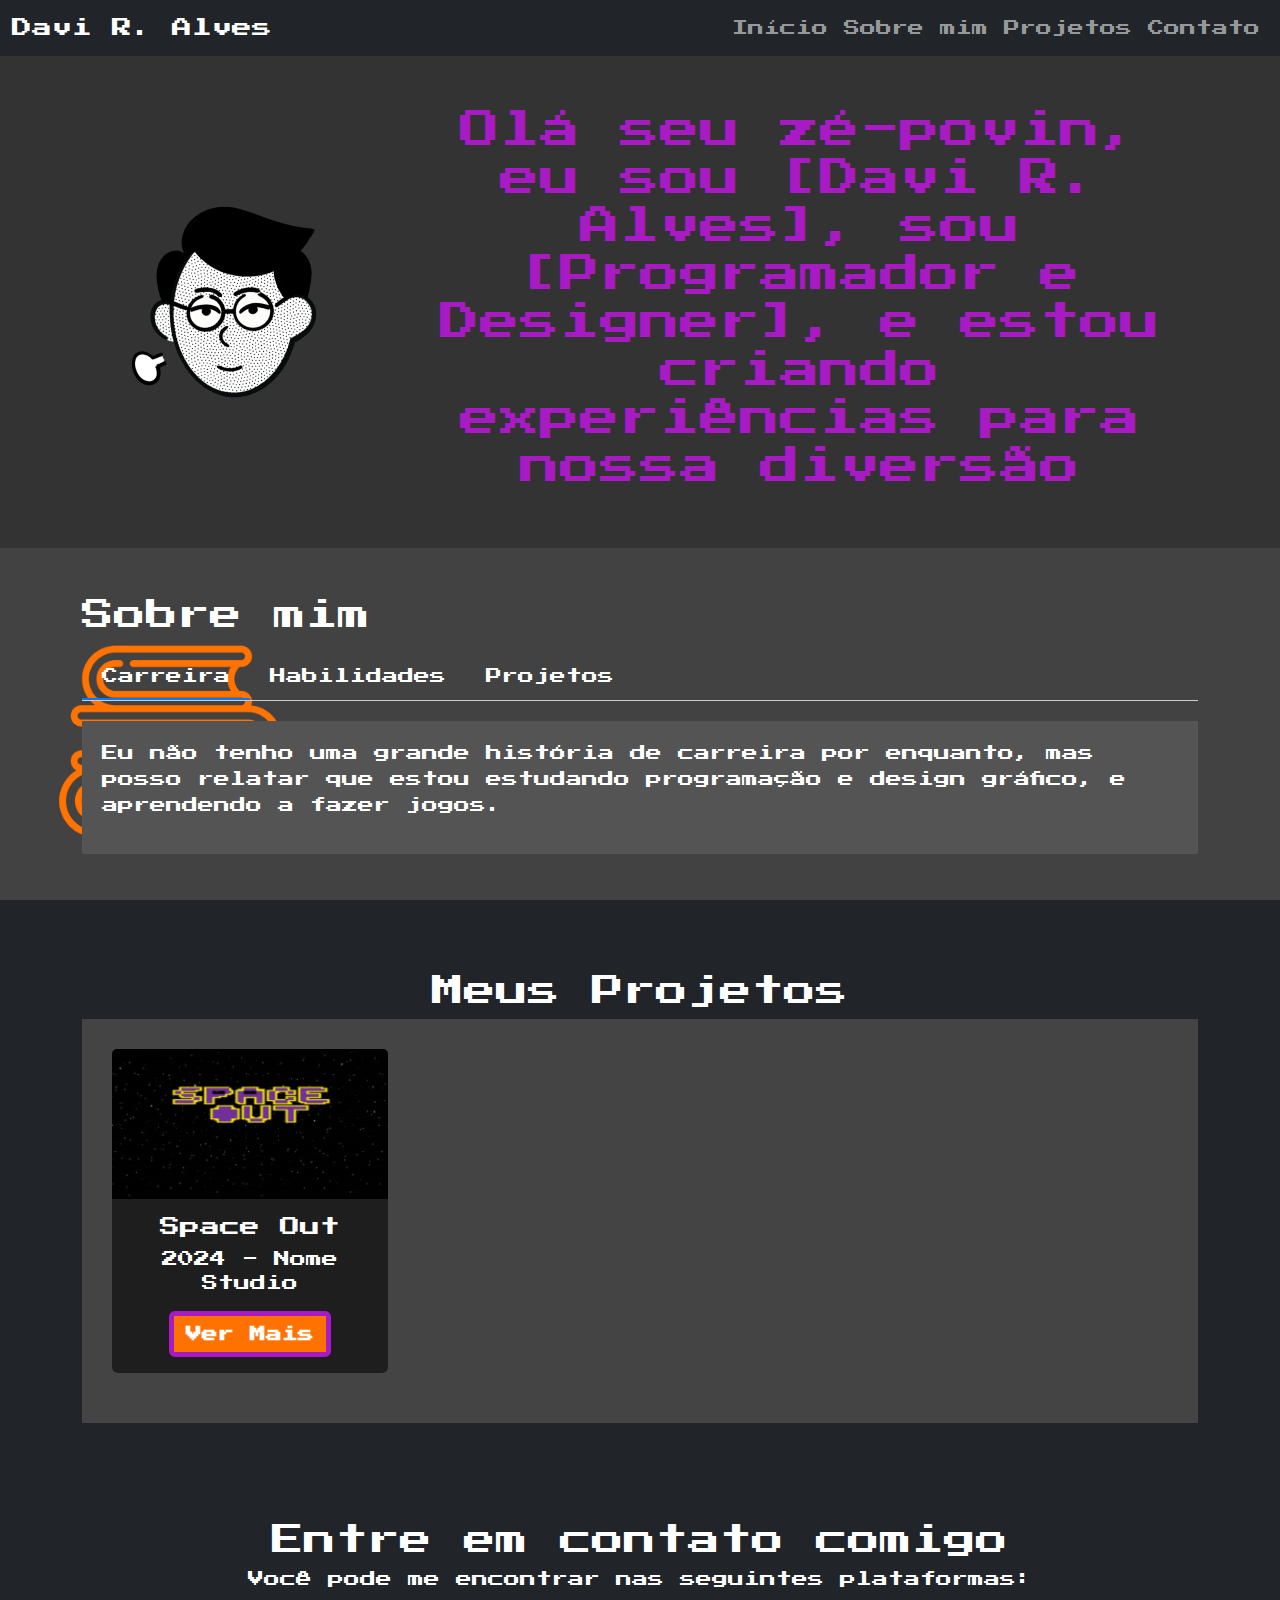
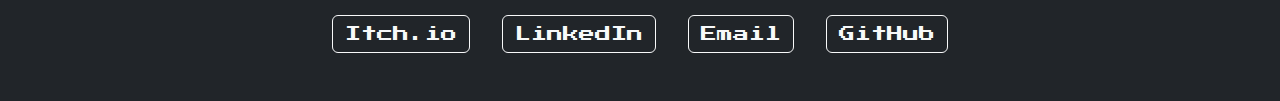
<file: index.html>
<!DOCTYPE html>
<html lang="pt-br">

<head>
    <meta charset="UTF-8">
    <meta name="viewport" content="width=device-width, initial-scale=1.0">
    <title>Portfólio de Davi R. Alves</title>
    <link href="https://cdn.jsdelivr.net/npm/bootstrap@5.3.3/dist/css/bootstrap.min.css" rel="stylesheet">
    <link rel="stylesheet" href="Style.css">
</head>

<body class="bg-dark">

    <header>
        <nav class="navbar navbar-expand-lg navbar-dark bg-dark">
            <div class="container-fluid">
                <a class="navbar-brand" href="#">Davi R. Alves</a>
                <button class="navbar-toggler" type="button" data-bs-toggle="collapse" data-bs-target="#navbarNavDropdown"
                    aria-controls="navbarNavDropdown" aria-expanded="false" aria-label="Toggle navigation">
                    <span class="navbar-toggler-icon"></span>
                </button>
                <div class="collapse navbar-collapse" id="navbarNavDropdown">
                    <ul class="navbar-nav ms-auto">
                        <li class="nav-item">
                            <a class="nav-link" href="#hero">Início</a>
                        </li>
                        <li class="nav-item">
                            <a class="nav-link" href="#sobre">Sobre mim</a>
                        </li>
                        <!-- <li class="nav-item">
                            <a class="nav-link" href="#faq">F.A.Q.</a>
                        </li> -->
                        <li class="nav-item">
                            <a class="nav-link" href="#projetos">Projetos</a>
                        </li>
                        <li class="nav-item">
                            <a class="nav-link" href="#contato">Contato</a>
                        </li>
                    </ul>
                </div>
            </div>
        </nav>
    </header>

    <main>
        <section id="hero" class="hero text-center text-white">
            <div class="container">
                <img src="Images/my-notion-face-transparent.png" alt="Avatar" class="avatar">
                <h1>Olá seu zé-povin, eu sou <span>[Davi R. Alves]</span>, sou <span>[Programador e Designer]</span>, e estou criando
                    experiências para nossa diversão </h1>
            </div>
        </section>

        <section id="sobre" class="text-white p-5">
            <div class="container">
                <h2>Sobre mim</h2>
                <div class="tabs">
                    <div class="tab-buttons">
                        <button class="tab-button active" data-tab="carreira">Carreira</button>
                        <button class="tab-button" data-tab="habilidades">Habilidades</button>
                        <button class="tab-button" data-tab="projetos-sobre">Projetos</button>
                    </div>
                    <div class="tab-contents">
                        <div class="tab-content active" id="carreira">
                            <p>Eu não tenho uma grande história de carreira por enquanto, mas posso relatar que estou estudando programação e design gráfico, e aprendendo a fazer jogos.</p>
                        </div>
                        <div class="tab-content" id="habilidades">
                            <p>Minha principal habilidade é a programação, mas também tenho conhecimento em design gráfico, modelagem 3D, roteirização e um pouco de Unity. Ainda estou em fase de aprendizado e quero continuar crescendo.</p>
                        </div>
                        <div class="tab-content" id="projetos-sobre">
                            <p>No momento, há apenas um projeto público, mas tenho planos para mais. Sobre o Space Out, foi um jogo feito para uma game jam em apenas 1 semana. É um jogo de plataforma cooperativo local, ainda em versão alpha (com bugs e melhorias pendentes).</p>
                        </div>
                    </div>
                </div>
            </div>
        </section>

        <!--
        <section id="faq" class="text-white p-5">
            <div class="container">
                <h2>F.A.Q.</h2>
                <div class="accordion">
                    <div class="accordion-item">
                        <button class="accordion-header">Pergunta 1</button>
                        <div class="accordion-content">
                            <p>Resposta 1...</p>
                        </div>
                    </div>
                    <div class="accordion-item">
                        <button class="accordion-header">Pergunta 2</button>
                        <div class="accordion-content">
                            <p>Resposta 2...</p>
                        </div>
                    </div>
                    <div class="accordion-item">
                        <button class="accordion-header">Pergunta 3</button>
                        <div class="accordion-content">
                            <p>Resposta 3...</p>
                        </div>
                    </div>
                </div>
            </div>
        </section>
        -->

        <section id="projetos" class="projetos text-center">
            <div class="container">
                <h2>Meus Projetos</h2>
                <div class="projeto-scroll">
                    <div class="row">
                        <div class="col-md-3">
                            <div class="card">
                                <img src="Images/FrontPhoto.png" class="card-img-top" alt="Jogo 1">
                                <div class="card-body">
                                    <h5 class="card-title">Space Out</h5>
                                    <p class="card-text">2024 - Nome Studio</p>
                                    <a href="GamesPages/SpaceOut/SpaceOut.html" class="btn btn-warning">Ver Mais</a>
                                </div>
                            </div>
                        </div>
                    </div>
                </div>
            </div>
        </section>

        <section id="contato" class="text-center text-white p-5">
            <div class="container">
                <h2>Entre em contato comigo</h2>
                <p>Você pode me encontrar nas seguintes plataformas:</p>
                <div class="mt-4">
                    <a href="https://drago336.itch.io" class="btn btn-outline-light mx-2" target="_blank">Itch.io</a>
                    <a href="https://www.linkedin.com/in/davi-r-alves-295299337/" class="btn btn-outline-light mx-2" target="_blank">LinkedIn</a>
                    <a href="mailto:Davialves0303@gmail.com" class="btn btn-outline-light mx-2">Email</a>
                    <a href="https://github.com/DRA336" class="btn btn-outline-light mx-2" target="_blank">GitHub</a>
                </div>
            </div>
        </section>
    </main>

    <script src="https://cdn.jsdelivr.net/npm/bootstrap@5.3.0/dist/js/bootstrap.bundle.min.js"></script>
    <script src="script.js"></script>
</body>

</html>
</file>
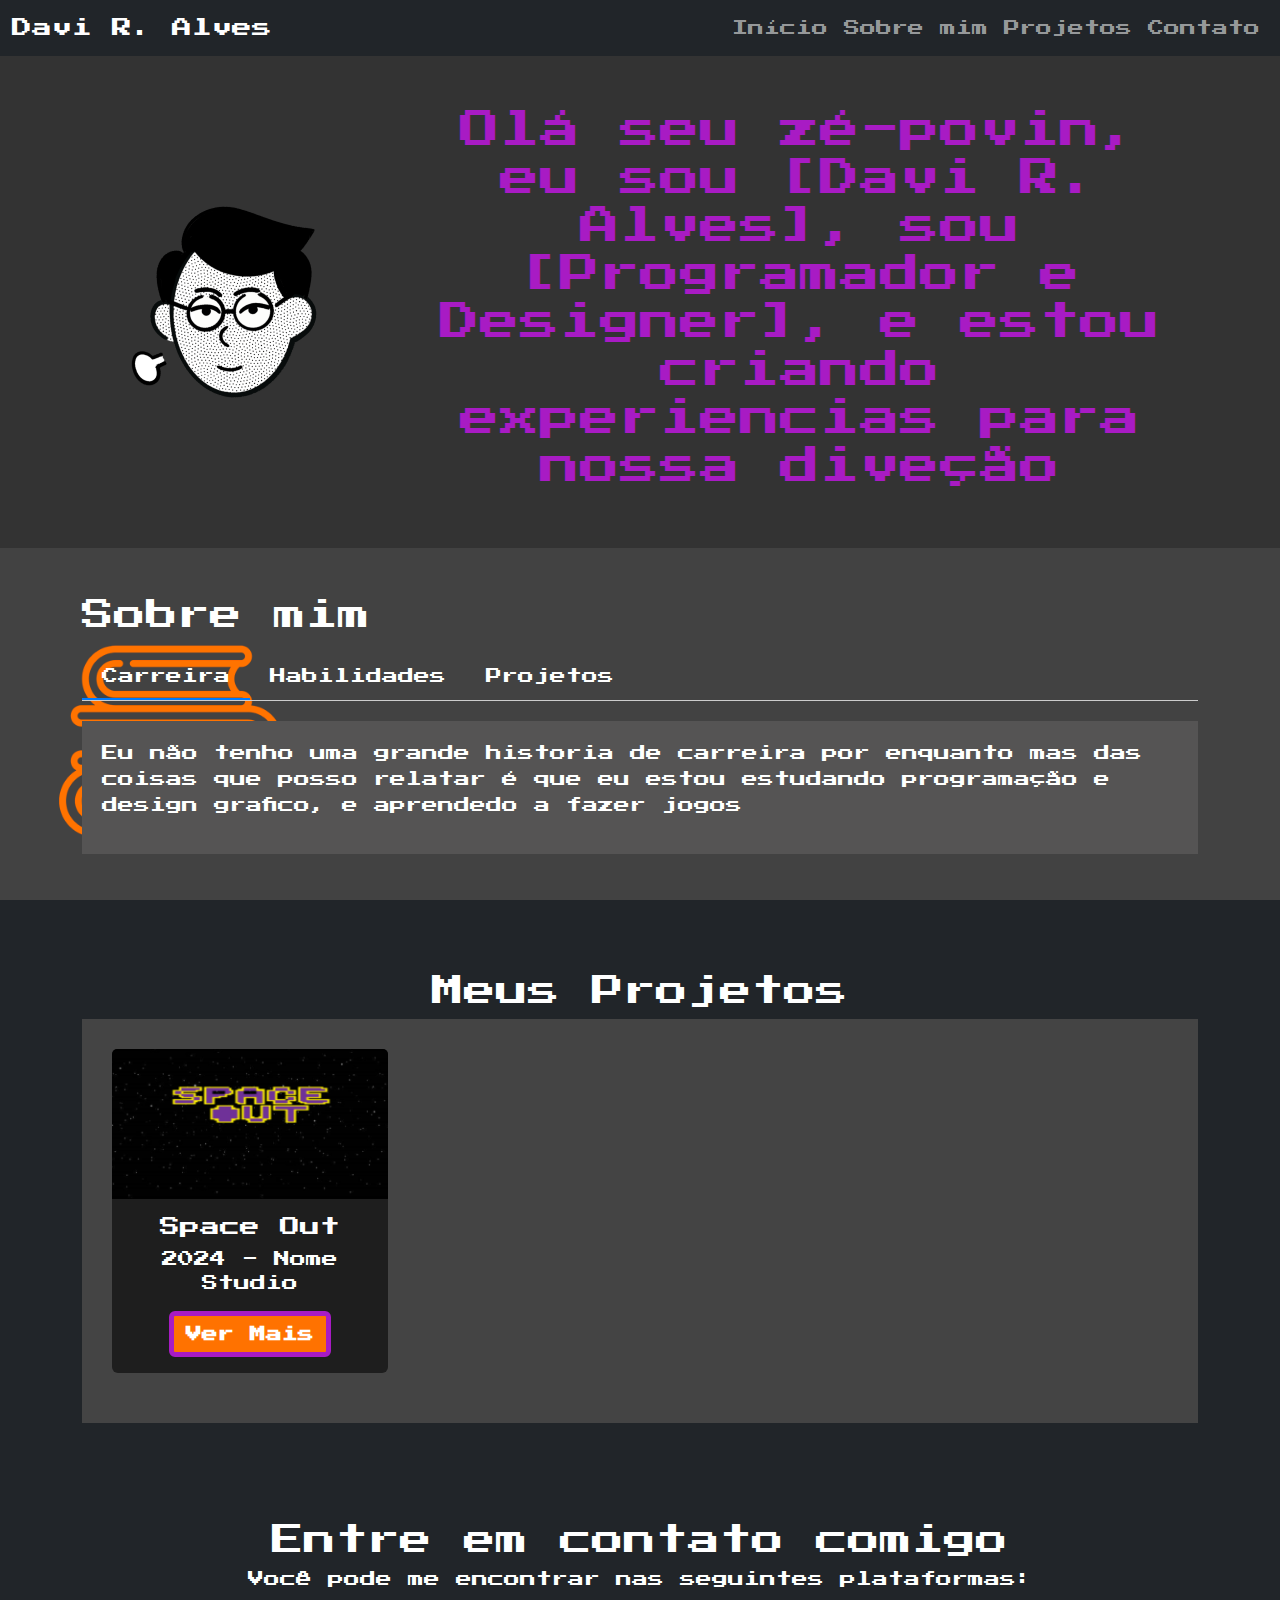
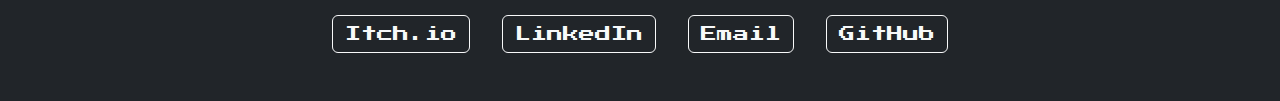
<file: Index.html>
<!DOCTYPE html>
<html lang="pt-br">

<head>
    <meta charset="UTF-8">
    <meta name="viewport" content="width=device-width, initial-scale=1.0">
    <title>Portfólio de Davi R. Alves</title>
    <link href="https://cdn.jsdelivr.net/npm/bootstrap@5.3.3/dist/css/bootstrap.min.css" rel="stylesheet">
    <link rel="stylesheet" href="Style.css">
</head>

<body class="bg-dark">

    <header>
        <nav class="navbar navbar-expand-lg navbar-dark bg-dark">
            <div class="container-fluid">
                <a class="navbar-brand" href="#">Davi R. Alves</a>
                <button class="navbar-toggler" type="button" data-bs-toggle="collapse" data-bs-target="#navbarNavDropdown"
                    aria-controls="navbarNavDropdown" aria-expanded="false" aria-label="Toggle navigation">
                    <span class="navbar-toggler-icon"></span>
                </button>
                <div class="collapse navbar-collapse" id="navbarNavDropdown">
                    <ul class="navbar-nav ms-auto">
                        <li class="nav-item">
                            <a class="nav-link" href="#hero">Início</a>
                        </li>
                        <li class="nav-item">
                            <a class="nav-link" href="#sobre">Sobre mim</a>
                        </li>
 <!--                        <li class="nav-item">
                            <a class="nav-link" href="#faq">F.A.Q.</a>
                        </li> -->
                        <li class="nav-item">
                            <a class="nav-link" href="#projetos">Projetos</a>
                        </li>
                        <li class="nav-item">
                            <a class="nav-link" href="#contato">Contato</a>
                        </li>
                    </ul>
                </div>
            </div>
        </nav>
    </header>

    <main>
        <section id="hero" class="hero text-center text-white">
            <div class="container">
                <img src="/Images/my-notion-face-transparent.png" alt="Avatar" class="avatar">
                <h1>Olá seu zé-povin, eu sou <span>[Davi R. Alves]</span>, sou <span>[Programador e Designer]</span>, e estou criando
                    experiencias para nossa diveção </h1>
            </div>
        </section>

        <section id="sobre" class="text-white p-5">
            <div class="container">
                <h2>Sobre mim</h2>
                <div class="tabs">
                    <div class="tab-buttons">
                        <button class="tab-button active" data-tab="carreira">Carreira</button>
                        <button class="tab-button" data-tab="habilidades">Habilidades</button>
                        <button class="tab-button" data-tab="projetos-sobre">Projetos</button>
                    </div>
                    <div class="tab-contents">
                        <div class="tab-content active" id="carreira">
                            <p>Eu não tenho uma grande historia de carreira por enquanto mas das coisas que posso relatar é que eu estou estudando programação e design grafico, e aprendedo a fazer jogos</p>
                        </div>
                        <div class="tab-content" id="habilidades">
                            <p>Minha Principal Habilidade é da programação, mas também tenho conhecimento um pouco de design grafico, modelagem 3d, roterisção, e mais um pouco de Unity
                                ainda estou em estado de aprendizado. e quero continuar creçendo e aprendendo.                                
                            </p>
                        </div>
                        <div class="tab-content" id="projetos-sobre">
                            <p>No momento ha apenas um projeto que estou mostrando mas eu tenho planos de mais projetos. Sobre o Space Out, Foi um jogo feito para uma game-jam dentro de um periodo de 1 semana, ele é um jogo Local Multiplayer Co-Op de Plataforma, a versão disponivel é apenas uma versão Alpha dele então ha bugs e problemas que devem ser arrumados</p>
                        </div>
                    </div>
                </div>
            </div>
        </section>

<!--        <section id="faq" class="text-white p-5">
            <div class="container">
                <h2>F.A.Q.</h2>
                <div class="accordion">
                    <div class="accordion-item">
                        <button class="accordion-header">Pergunta 1</button>
                        <div class="accordion-content">
                            <p>Resposta 1...</p>
                        </div>
                    </div>
                    <div class="accordion-item">
                        <button class="accordion-header">Pergunta 2</button>
                        <div class="accordion-content">
                            <p>Resposta 2...</p>
                        </div>
                    </div>
                    <div class="accordion-item">
                        <button class="accordion-header">Pergunta 3</button>
                        <div class="accordion-content">
                            <p>Resposta 3...</p>
                        </div>
                    </div>
                </div>
            </div>
        </section>
-->
        <section id="projetos" class="projetos text-center">
            <div class="container">
                <h2>Meus Projetos</h2>
                <div class="projeto-scroll">
                    <div class="row">
                        <div class="col-md-3">
                            <div class="card">
                                <img src="/Images/FrontPhoto.png" class="card-img-top" alt="Jogo 1">
                                <div class="card-body">
                                    <h5 class="card-title">Space Out</h5>
                                    <p class="card-text">2024 - Nome Studio</p>
                                    <a href="/GamesPages/SpaceOut/SpaceOut.html" class="btn btn-warning">Ver Mais</a>
                                </div>
                            </div>
                        </div>
                       

                    </div>
                </div>
            </div>
        </section>

        <section id="contato" class="text-center text-white p-5">
            <div class="container">
                <h2>Entre em contato comigo</h2>
                <p>Você pode me encontrar nas seguintes plataformas:</p>
                <div class="mt-4">
                    <a href="https://drago336.itch.io" class="btn btn-outline-light mx-2" target="_blank">Itch.io</a>
                    <a href="https://www.linkedin.com/in/davi-r-alves-295299337/" class="btn btn-outline-light mx-2"
                        target="_blank">LinkedIn</a>
                    <a href="mailto:Davialves0303@gmail.com" class="btn btn-outline-light mx-2">Email</a>
                    <a href="#" class="btn btn-outline-light mx-2">GitHub</a>
                </div>
            </div>
        </section>
    </main>

    <script src="https://cdn.jsdelivr.net/npm/bootstrap@5.3.0/dist/js/bootstrap.bundle.min.js"></script>
    <script src="script.js"></script>
</body>

</html>
</file>
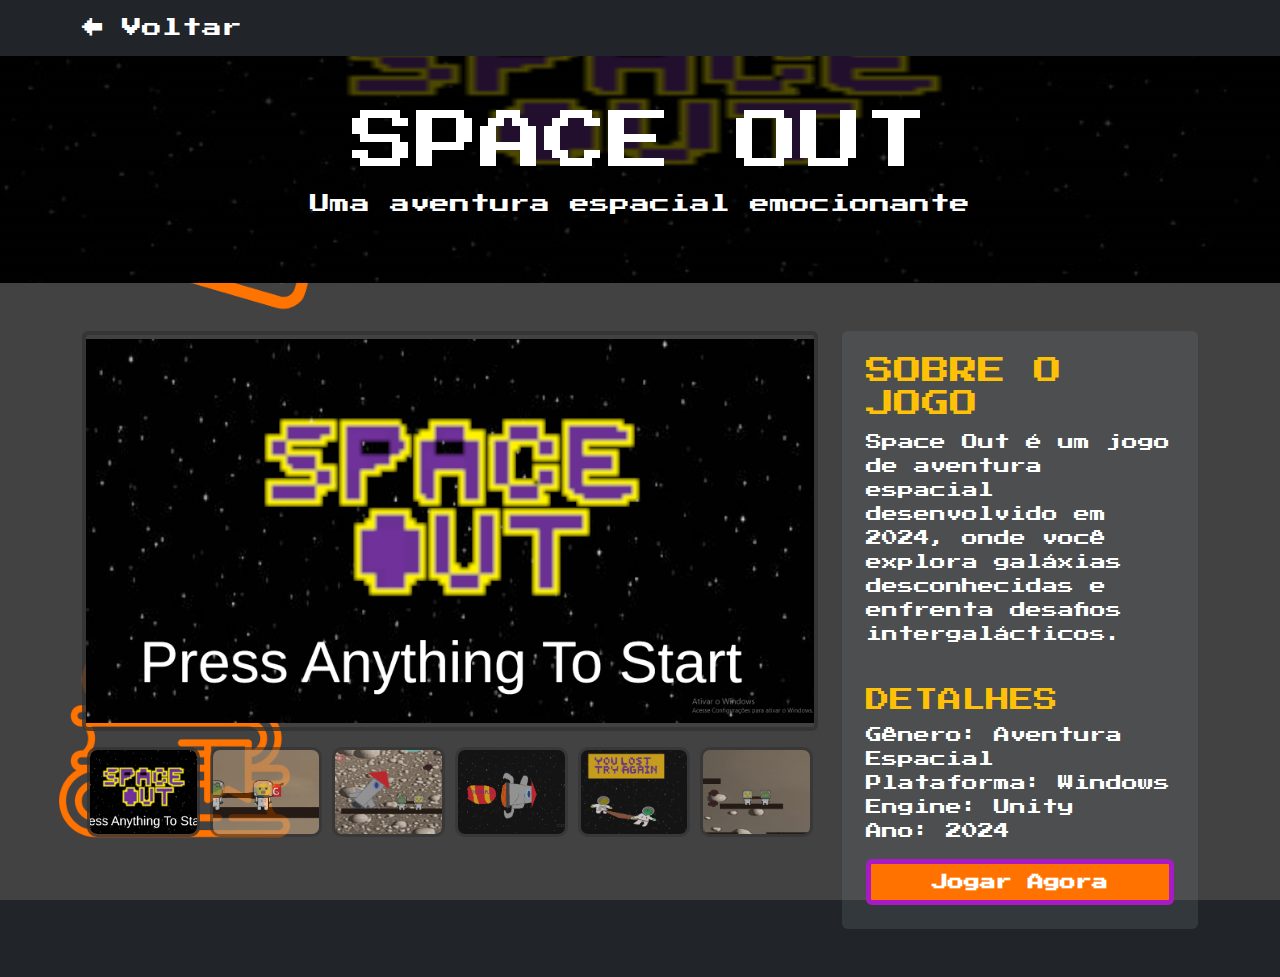
<file: GamesPages/SpaceOut/SpaceOut.html>
<!DOCTYPE html>
<html lang="pt-br">
<head>
    <meta charset="UTF-8">
    <meta name="viewport" content="width=device-width, initial-scale=1.0">
    <title>Space Out | Portfólio de Davi R. Alves</title>
    <link href="https://cdn.jsdelivr.net/npm/bootstrap@5.3.3/dist/css/bootstrap.min.css" rel="stylesheet">
    <link rel="stylesheet" href="../../Style.css">
    <link rel="stylesheet" href="spaceOut.css">
</head>
<body class="bg-dark">
    <header>
        <nav class="navbar navbar-expand-lg navbar-dark bg-dark">
            <div class="container">
                <a class="navbar-brand" href="../../index.html">← Voltar</a>
            </div>
        </nav>
    </header>

    <main class="game-page">
        <section class="game-header text-center text-white py-5">
            <div class="container">
                <h1 class="display-3">SPACE OUT</h1>
                <p class="lead">Uma aventura espacial emocionante</p>
            </div>
        </section>

        <section class="container py-5 text-white">
            <div class="row">
                <div class="col-lg-8 mb-4">
                    <div class="main-display rounded overflow-hidden">
                        <div class="main-media w-100 h-100"></div>
                    </div>
                    <div class="thumbnail-container d-flex justify-content-center mt-3"></div>
                </div>

                <div class="col-lg-4">
                    <div class="game-details bg-secondary bg-opacity-25 rounded p-4 h-100 d-flex flex-column">
                        <h3 class="text-warning">SOBRE O JOGO</h3>
                        <p class="flex-grow-1">Space Out é um jogo de aventura espacial desenvolvido em 2024, onde você explora galáxias desconhecidas e enfrenta desafios intergalácticos.</p>

                        <h4 class="text-warning mt-4">DETALHES</h4>
                        <ul class="list-unstyled">
                            <li>Gênero: Aventura Espacial</li>
                            <li>Plataforma: Windows</li>
                            <li>Engine: Unity</li>
                            <li>Ano: 2024</li>
                        </ul>

                        <a href="https://drago336.itch.io/space-out" class="btn btn-warning mt-auto" target="_blank">Jogar Agora</a>
                    </div>
                </div>
            </div>
        </section>
    </main>

    <script src="https://cdn.jsdelivr.net/npm/bootstrap@5.3.0/dist/js/bootstrap.bundle.min.js"></script>
    <script src="spaceOut.js"></script>
</body>
</html>
</file>
<file: Style.css>
@font-face {
    font-family: 'Press Start 2P';
    src: url('/Fonts/PressStart2P-Regular.ttf') format('truetype');
    font-weight: normal;
    font-style: normal;
}

body {
    font-family: 'Press Start 2P';
}

.hero {
    background-color: #333;
    padding: 50px 0;
}

.hero .container {
    display: flex;
    align-items: center;
    color: #a81bc4;
}

.hero .avatar {
    width: 300px;
    height: 300px;
    border-radius: 50%;
    margin-right: 20px;
}

.projetos {
    padding: 50px 0;
}

.card {
    background-color: #1e1e1e;
    color: white;
    border: none;
}

.card img {
    height: 150px;
    object-fit: cover;
}

.btn-warning {
    color: black;
    font-weight: bold;
}

.menu-dropdown {
    position: absolute;
    background-color: #333;
    border: 1px solid #555;
    border-radius: 5px;
    margin-top: 5px;
    right: 0;
    z-index: 1000;
}

.menu-dropdown a {
    display: block;
    padding: 10px;
    text-decoration: none;
    color: white;
}

.menu-dropdown a:hover {
    background-color: #555;
}

/* Responsividade */
@media (max-width: 768px) {
    .hero .container {
        flex-direction: column;
        align-items: center;
    }
    .hero .avatar {
        margin-right: 0;
        margin-bottom: 20px;
        
    }
}

.projeto-scroll {
    overflow-y: auto; /* Habilita o scroll vertical */
    padding: 30px;
    background-color: #444;
    max-height: 600px; /* Defina uma altura máxima para a rolagem */
}

.projeto-scroll .row {
    flex-wrap: wrap; /* Permite que os cards quebrem em várias linhas */
}

.projeto-scroll .col-md-3 {
    width: 300px; /* Ajuste a largura conforme necessário */
    margin-bottom: 20px; /* Adiciona espaço entre as linhas de cards */
}

header {
    position: sticky; /* ou position: fixed; */
    top: 0;
    z-index: 1000; /* Garante que o cabeçalho esteja acima de outros elementos */
}

/* ... (seu CSS anterior) ... */

header {
    position: sticky;
    top: 0;
    z-index: 1000;
}

.projeto-scroll {
    overflow-y: auto;
    padding: 30px;
    background-color: #444;
    max-height: 600px;
}

.projeto-scroll .row {
    flex-wrap: wrap;
}

.projeto-scroll .col-md-3 {
    width: 300px;
    margin-bottom: 20px;
}

/* Estilos para a seção de abas */
.tabs {
    width: 100%;
    margin: 20px 0;
}

.tab-buttons {
    display: flex;
    justify-content: left;
    border-bottom: 1px solid #ccc;
    flex-wrap: wrap;
}

.tab-button {
    background: none;
    border: none;
    padding: 10px 20px;
    cursor: pointer;
    border-bottom: 2px solid transparent;
    color: white;
}

.tab-button.active {
    border-bottom: 2px solid #007bff;
}

.tab-contents {
    margin-top: 20px;
}

.tab-content {
    display: none;
}

.tab-content.active {
    display: block;
}

/* Estilos para a seção de accordions */
.faq {
    width: 100%;
    margin: 20px 0;
}

.accordion-header {
    width: 100%;
    padding: 10px;
    background-color: #333;
    border: none;
    cursor: pointer;
    color: white;
}

.accordion-content {
    display: none;
    padding: 10px;
    background-color: #222;
}

.accordion-content.show {
    display: block;
}

h2 {
    color: white;
}

p {
    color: white;    
}

body.bg-dark {
    background-image: url('/Images/TDF\ do\ portifolio.png');
    background-size: cover;
    background-repeat: no-repeat;
    background-attachment: fixed; /* Opcional: mantém a imagem fixa durante a rolagem */
}

.btn-warning {
    background-color: #ff7200; /* Cor laranja */
    border-color: #a81bc4; /* Cor da borda (opcional) */
    color: white; /* Cor do texto (opcional) */
    border: 5px solid #a81bc4;
}
.btn-warning:hover {
    background-color: #e66600; /* Cor laranja mais escura ao passar o mouse (opcional) */
    border-color: #a81bc4; /* Cor da borda ao passar o mouse (opcional) */
    color: #a81bc4; /* Cor do texto ao passar o mouse (opcional) */
}

.tab-content {
    display: none;
    width: 100%; /* Defina a largura máxima desejada */
    word-wrap: break-word; /* Quebra palavras longas para evitar estouro */
    background-color: #555454;
    padding: 20px; /* Adiciona espaçamento interno */
    line-height: 1.6; /* Aumenta o espaçamento entre as linhas */
}

.tab-content.active {
    display: block;
}
</file>
<file: GamesPages/SpaceOut/spaceOut.css>
.game-header {
    background: linear-gradient(rgba(0,0,0,0.7), rgba(0,0,0,0.7)),
    url('../../Images/FrontPhoto.png');
    background-size: cover;
    background-position: center;
}

.main-display {
    border: 4px solid rgba(50, 50, 50, 0.8);
    height: 400px;
}

.thumbnail {
    width: 120px;
    height: 90px;
    margin: 0 5px;
    border: 3px solid rgba(50, 50, 50, 0.8);
    border-radius: 10px;
    overflow: hidden;
    cursor: pointer;
    opacity: 0.7;
    transition: opacity 0.3s;
}

.thumbnail.active,
.thumbnail:hover {
    opacity: 1;
}

.thumbnail img {
    width: 100%;
    height: 100%;
    object-fit: cover;
}

.main-media img {
    width: 100%;
    height: 100%;
    object-fit: contain;
}
</file>
